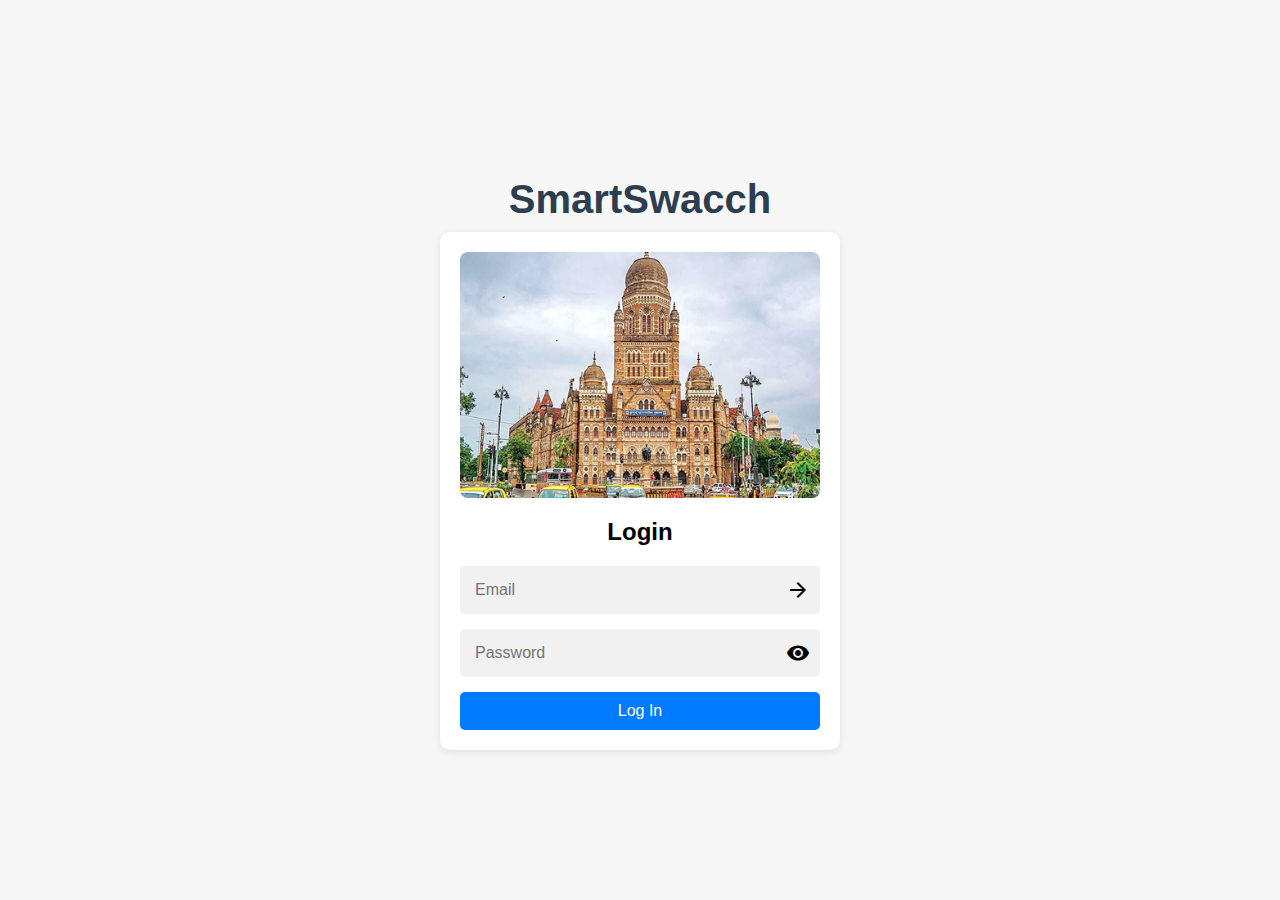
<file: frontend/index.html>
<!DOCTYPE html>
<html lang="en">
<head>
    <meta charset="UTF-8">
    <meta name="viewport" content="width=device-width, initial-scale=1.0">
    <title>Login - SmartSwacch</title>
    <link rel="stylesheet" href="styles.css">
    <link rel="stylesheet" href="https://fonts.googleapis.com/icon?family=Material+Icons">
</head>
<body>
    <div class="container">
        <!-- Heading Added Here -->
        <h1 class="heading">SmartSwacch</h1>
        
        <div class="login-box">
            <div class="image-container">
                <img src="city-image.jpg" alt="City Landmark" class="login-image">
            </div>
            <h2>Login</h2>
            <div class="input-group">
                <input type="email" placeholder="Email">
                <span class="material-icons">arrow_forward</span>
            </div>
            <div class="input-group">
                <input type="password" placeholder="Password" id="password">
                <span class="material-icons" onclick="togglePassword()">visibility</span>
            </div>
            <button class="login-btn" onclick="redirectToRegister()">Log In</button>
        </div>
    </div>
    <script src="script.js"></script>
    
    <script>
        function redirectToRegister() {
            window.location.href = "index2.html"; // Change to your actual registration page
        }

        function togglePassword() {
            const passwordInput = document.getElementById('password');
            if (passwordInput.type === 'password') {
                passwordInput.type = 'text';
            } else {
                passwordInput.type = 'password';
            }
        }
    </script>
</body>
</html>
</file>
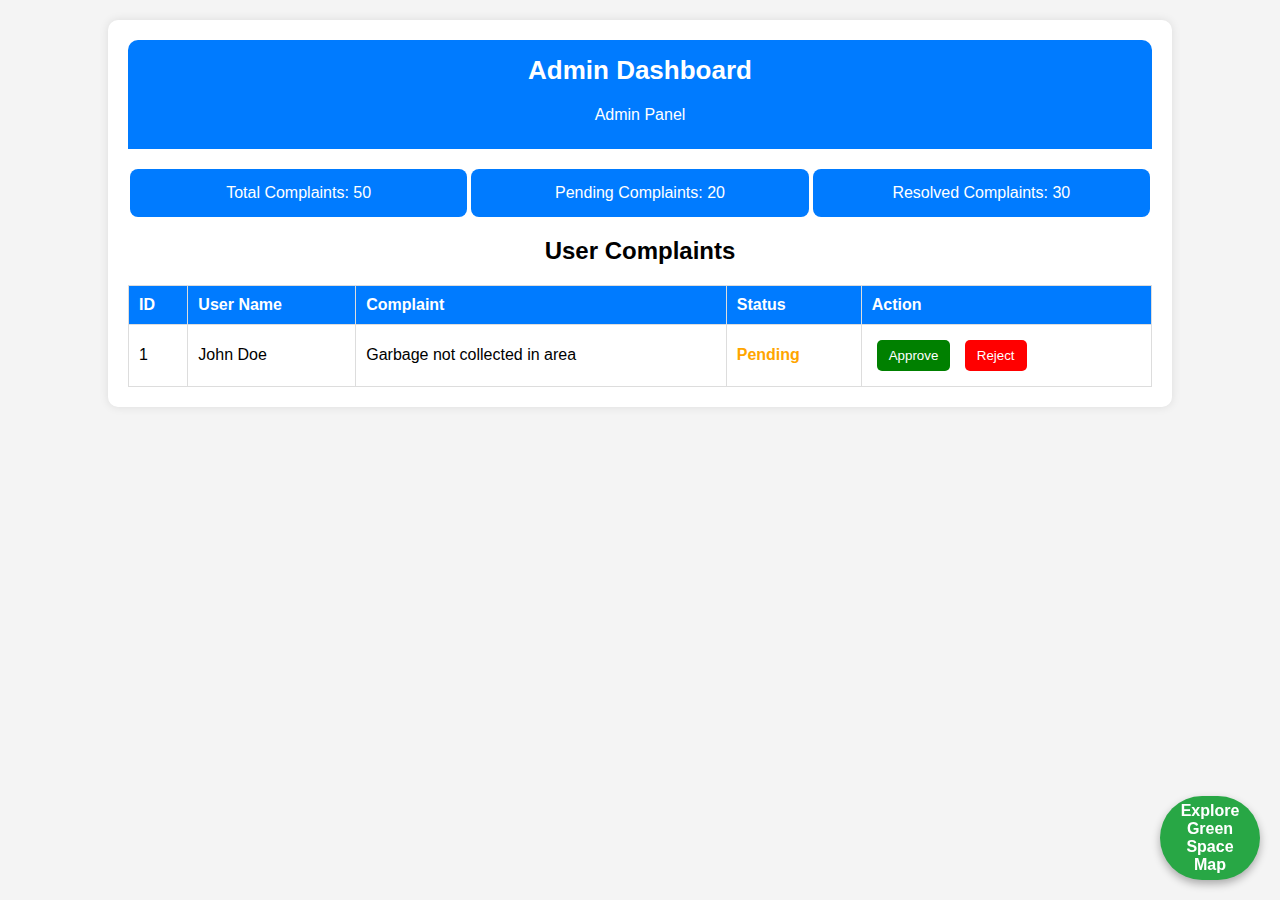
<file: admin/garbage-management-admin/index.html>
<!DOCTYPE html>
<html lang="en">
<head>
    <meta charset="UTF-8">
    <meta name="viewport" content="width=device-width, initial-scale=1.0">
    <title>Admin Portal - Garbage Management</title>
    <link rel="stylesheet" href="styles.css">
</head>
<body>
    <div class="container">
        <header>
            <h1>Admin Dashboard</h1>
            <nav>
                <a href="admin.html">Admin Panel</a>
            </nav>
        </header>
        
        <section class="stats">
            <div class="card">Total Complaints: <span id="total">50</span></div>
            <div class="card">Pending Complaints: <span id="pending">20</span></div>
            <div class="card">Resolved Complaints: <span id="resolved">30</span></div>
        </section>
        
        <section class="complaints">
            <h2>User Complaints</h2>
            <table>
                <thead>
                    <tr>
                        <th>ID</th>
                        <th>User Name</th>
                        <th>Complaint</th>
                        <th>Status</th>
                        <th>Action</th>
                    </tr>
                </thead>
                <tbody id="complaintList">
                    <tr>
                        <td>1</td>
                        <td>John Doe</td>
                        <td>Garbage not collected in area</td>
                        <td><span class="pending">Pending</span></td>
                        <td>
                            <button class="approve-btn">Approve</button>
                            <button class="reject-btn">Reject</button>
                        </td>
                    </tr>
                </tbody>
            </table>
        </section>
    </div>

    <!-- Floating Button -->
    <a href="mumbai.html" class="floating-btn">Explore Green Space Map</a>

    <script src="js/script.js" defer></script>
</body>
</html>
</file>
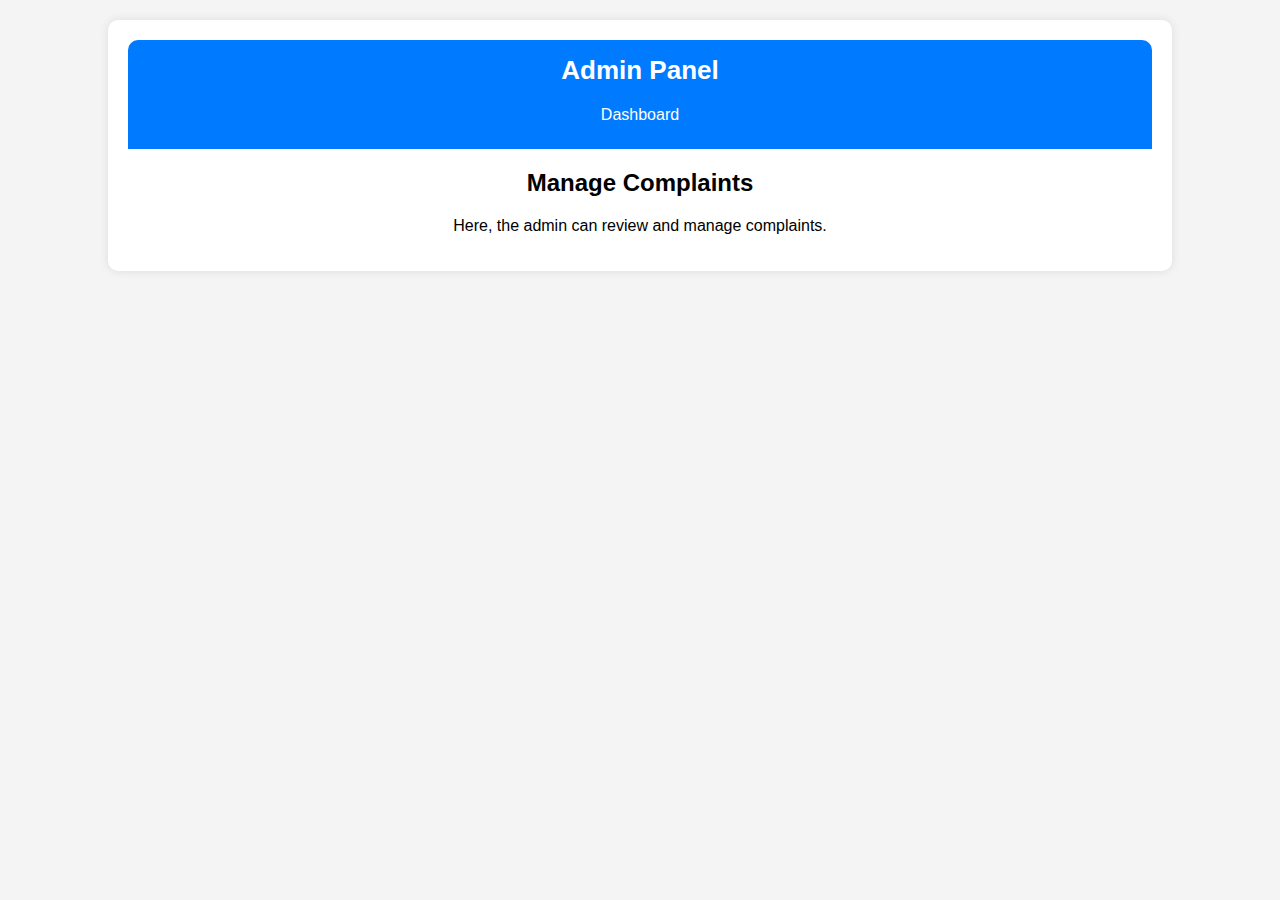
<file: admin/garbage-management-admin/admin.html>
<!DOCTYPE html>
<html lang="en">
<head>
    <meta charset="UTF-8">
    <meta name="viewport" content="width=device-width, initial-scale=1.0">
    <title>Admin Panel</title>
    <link rel="stylesheet" href="styles.css">
</head>
<body>
    <div class="container">
        <header>
            <h1>Admin Panel</h1>
            <nav>
                <a href="index.html">Dashboard</a>
            </nav>
        </header>
        <section>
            <h2>Manage Complaints</h2>
            <p>Here, the admin can review and manage complaints.</p>
        </section>
    </section>
    <script src="js/script.js" defer></script>
    </body>
    </html>
    
    </div>
</body>
</html>
</file>
<file: frontend/styles.css>
body {
    margin: 0;
    font-family: Arial, sans-serif;
    display: flex;
    flex-direction: column;
    align-items: center;
    justify-content: center;
    height: 100vh;
    background-color: #f7f7f7;
}

.container {
    width: 100%;
    max-width: 400px;
    text-align: center;
}

.heading {
  text-align: center;
  font-size: 2.5rem;
  color: #2c3e50; /* Dark blue color */
  margin-bottom: 20px;
  font-weight: bold;
}

.banner {
    width: 100%;
    height: auto;
    border-bottom: 2px solid #ddd;
}

.login-box {
    background: #fff;
    padding: 20px;
    border-radius: 10px;
    box-shadow: 0 2px 10px rgba(0, 0, 0, 0.1);
    margin-top: -10px;
}

h2 {
    margin-bottom: 20px;
}

.input-group {
    display: flex;
    align-items: center;
    background: #f1f1f1;
    padding: 10px;
    border-radius: 5px;
    margin-bottom: 15px;
}

.input-group input {
    flex: 1;
    border: none;
    background: transparent;
    outline: none;
    font-size: 16px;
    padding: 5px;
}

.icon {
    cursor: pointer;
    padding: 5px;
}

.login-btn {
    width: 100%;
    padding: 10px;
    background: #007bff;
    color: white;
    border: none;
    border-radius: 5px;
    font-size: 16px;
    cursor: pointer;
}

.login-btn:hover {
    background: #0056b3;
}
/* ...existing styles... */

.image-container {
    width: 100%;
    display: flex;
    justify-content: center;
    margin-bottom: 20px;
}

.login-image {
    width: 100%;
    height: auto;
    max-width: 100%;
    border-radius: 8px;
}

.complaint-registration-page,
.complaint-registration-page * {
  box-sizing: border-box;
}
.complaint-registration-page {
  background: #ffffff;
  height: 956px;
  position: relative;
  overflow: hidden;
}
.group-2 {
  position: absolute;
  inset: 0;
}
.group-1 {
  width: 404px;
  height: 911px;
  position: static;
}
.depth-2-frame-0 {
  padding: 12px 16px 12px 16px;
  display: flex;
  flex-direction: row;
  gap: 0px;
  align-items: flex-start;
  justify-content: flex-start;
  width: 404px;
  height: 82px;
  position: absolute;
  left: 18px;
  top: 853px;
}
.depth-3-frame-0 {
  background: #1a80e5;
  border-radius: 12px;
  padding: 0px 20px 0px 20px;
  display: flex;
  flex-direction: row;
  gap: 0px;
  align-items: center;
  justify-content: center;
  flex: 1;
  height: 48px;
  min-width: 84px;
  max-width: 480px;
  position: relative;
  overflow: hidden;
}
.depth-4-frame-0 {
  display: flex;
  flex-direction: column;
  gap: 0px;
  align-items: center;
  justify-content: flex-start;
  flex-shrink: 0;
  position: relative;
  overflow: hidden;
}
.register {
  color: #f7fafc;
  text-align: center;
  font-family: "Inter-Bold", sans-serif;
  font-size: 16px;
  line-height: 24px;
  font-weight: 700;
  position: relative;
  align-self: stretch;
  text-overflow: ellipsis;
  overflow: hidden;
  white-space: nowrap;
}
.depth-4-frame-02 {
  display: flex;
  flex-direction: column;
  gap: 0px;
  align-items: center;
  justify-content: flex-start;
  width: 24px;
  position: absolute;
  left: 42px;
  top: 24px;
  transform-origin: 0 0;
  transform: rotate(90deg) scale(1, 1);
}
.depth-5-frame-0 {
  align-self: stretch;
  flex: 1;
  position: relative;
  overflow: hidden;
}
.vector-0 {
  width: 24px;
  height: 24px;
  position: absolute;
  left: 0px;
  top: 0px;
  overflow: visible;
}
.depth-6-frame-0 {
  display: flex;
  flex-direction: column;
  gap: 0px;
  align-items: center;
  justify-content: flex-start;
  width: 20px;
  height: 20px;
  position: absolute;
  left: 0px;
  top: 0px;
}

/* ...existing styles... */
</file>
<file: admin/garbage-management-admin/styles.css>
/* General Styles */
body {
    font-family: Arial, sans-serif;
    background-color: #f4f4f4;
    margin: 0;
    padding: 0;
}

/* Container */
.container {
    width: 80%;
    margin: 20px auto;
    background: #fff;
    padding: 20px;
    border-radius: 10px;
    box-shadow: 0 0 10px rgba(0, 0, 0, 0.1);
}

/* Header */
header {
    background: #007bff;
    color: #fff;
    padding: 15px;
    text-align: center;
    border-radius: 10px 10px 0 0;
}

/* Navigation */
nav a {
    color: white;
    text-decoration: none;
    margin: 10px;
    font-size: 16px;
}

/* Statistics Section */
.stats {
    display: flex;
    justify-content: space-around;
    margin: 20px 0;
}

.card {
    background: #007bff;
    color: white;
    padding: 15px;
    border-radius: 8px;
    text-align: center;
    width: 30%;
}

/* Table */
table {
    width: 100%;
    border-collapse: collapse;
    background: white;
}

table, th, td {
    border: 1px solid #ddd;
    padding: 10px;
}

th {
    background: #333;
    color: white;
}

.pending {
    color: orange;
    font-weight: bold;
}

/* Buttons */
button {
    padding: 8px 12px;
    margin: 5px;
    border: none;
    cursor: pointer;
    border-radius: 5px;
}

.approve-btn {
    background-color: green;
    color: white;
}

.reject-btn {
    background-color: red;
    color: white;
}

body {
    font-family: Arial, sans-serif;
    margin: 0;
    padding: 0;
    background-color: #f4f4f4;
    text-align: center;
}

header {
    background-color: #2c3e50;
    color: white;
    padding: 30px 20px; /* Increased padding for better spacing */
}

h1 {
    margin: 0;
    font-size: 26px;
    padding-bottom: 10px; /* Adds space below the title */
}

p {
    font-size: 16px;
    margin-top: 5px;
}

p {
    font-size: 16px;
    margin-top: 5px;
}

.map-container {
    display: flex;
    justify-content: center;
    align-items: center;
    margin: 20px auto;
    width: 90%;
    max-width: 1000px;
}

iframe {
    width: 100%;
    height: 600px;
    border-radius: 10px;
    box-shadow: 0px 4px 10px rgba(0, 0, 0, 0.1);
}

/* General Styles */
body {
    font-family: Arial, sans-serif;
    background-color: #f4f4f4;
    margin: 0;
    padding: 0;
}

.container {
    width: 80%;
    margin: 20px auto;
    background: #fff;
    padding: 20px;
    border-radius: 10px;
    box-shadow: 0 0 10px rgba(0, 0, 0, 0.1);
}

header {
    background: #007bff;
    color: #fff;
    padding: 15px;
    text-align: center;
    border-radius: 10px 10px 0 0;
}

nav a {
    color: white;
    text-decoration: none;
    margin: 10px;
    display: inline-block;
}

/* Statistics Cards */
.stats {
    display: flex;
    justify-content: space-around;
    margin: 20px 0;
}

.card {
    background: #007bff;
    color: white;
    padding: 15px;
    border-radius: 8px;
    text-align: center;
    width: 30%;
}

/* Complaint Table */
table {
    width: 100%;
    border-collapse: collapse;
}

th, td {
    padding: 10px;
    border-bottom: 1px solid #ddd;
    text-align: left;
}

th {
    background: #007bff;
    color: white;
}

/* Buttons */
button {
    padding: 8px 12px;
    margin: 5px;
    border: none;
    cursor: pointer;
    border-radius: 5px;
}

.approve-btn {
    background-color: green;
    color: white;
}

.reject-btn {
    background-color: red;
    color: white;
}

/* Floating Button */
.floating-btn {
    position: fixed;
    bottom: 20px;
    right: 20px;
    width: 60px;
    height: 60px;
    background-color: #007bff;
    color: white;
    border-radius: 50%;
    display: flex;
    align-items: center;
    justify-content: center;
    font-size: 24px;
    font-weight: bold;
    text-decoration: none;
    box-shadow: 0 4px 10px rgba(0, 0, 0, 0.3);
    transition: all 0.3s ease;
}

.floating-btn:hover {
    background-color: #0056b3;
    box-shadow: 0 6px 15px rgba(0, 0, 0, 0.4);
}

/* Floating Button */
.floating-btn {
    position: fixed;
    bottom: 20px;
    right: 20px;
    background-color: #28a745;
    color: white;
    padding: 12px 20px;
    font-size: 16px;
    text-decoration: none;
    border-radius: 50px;
    box-shadow: 0 4px 8px rgba(0, 0, 0, 0.3);
    transition: 0.3s ease;
}

.floating-btn:hover {
    background-color: #218838;
    box-shadow: 0 6px 12px rgba(0, 0, 0, 0.4);
}
</file>
